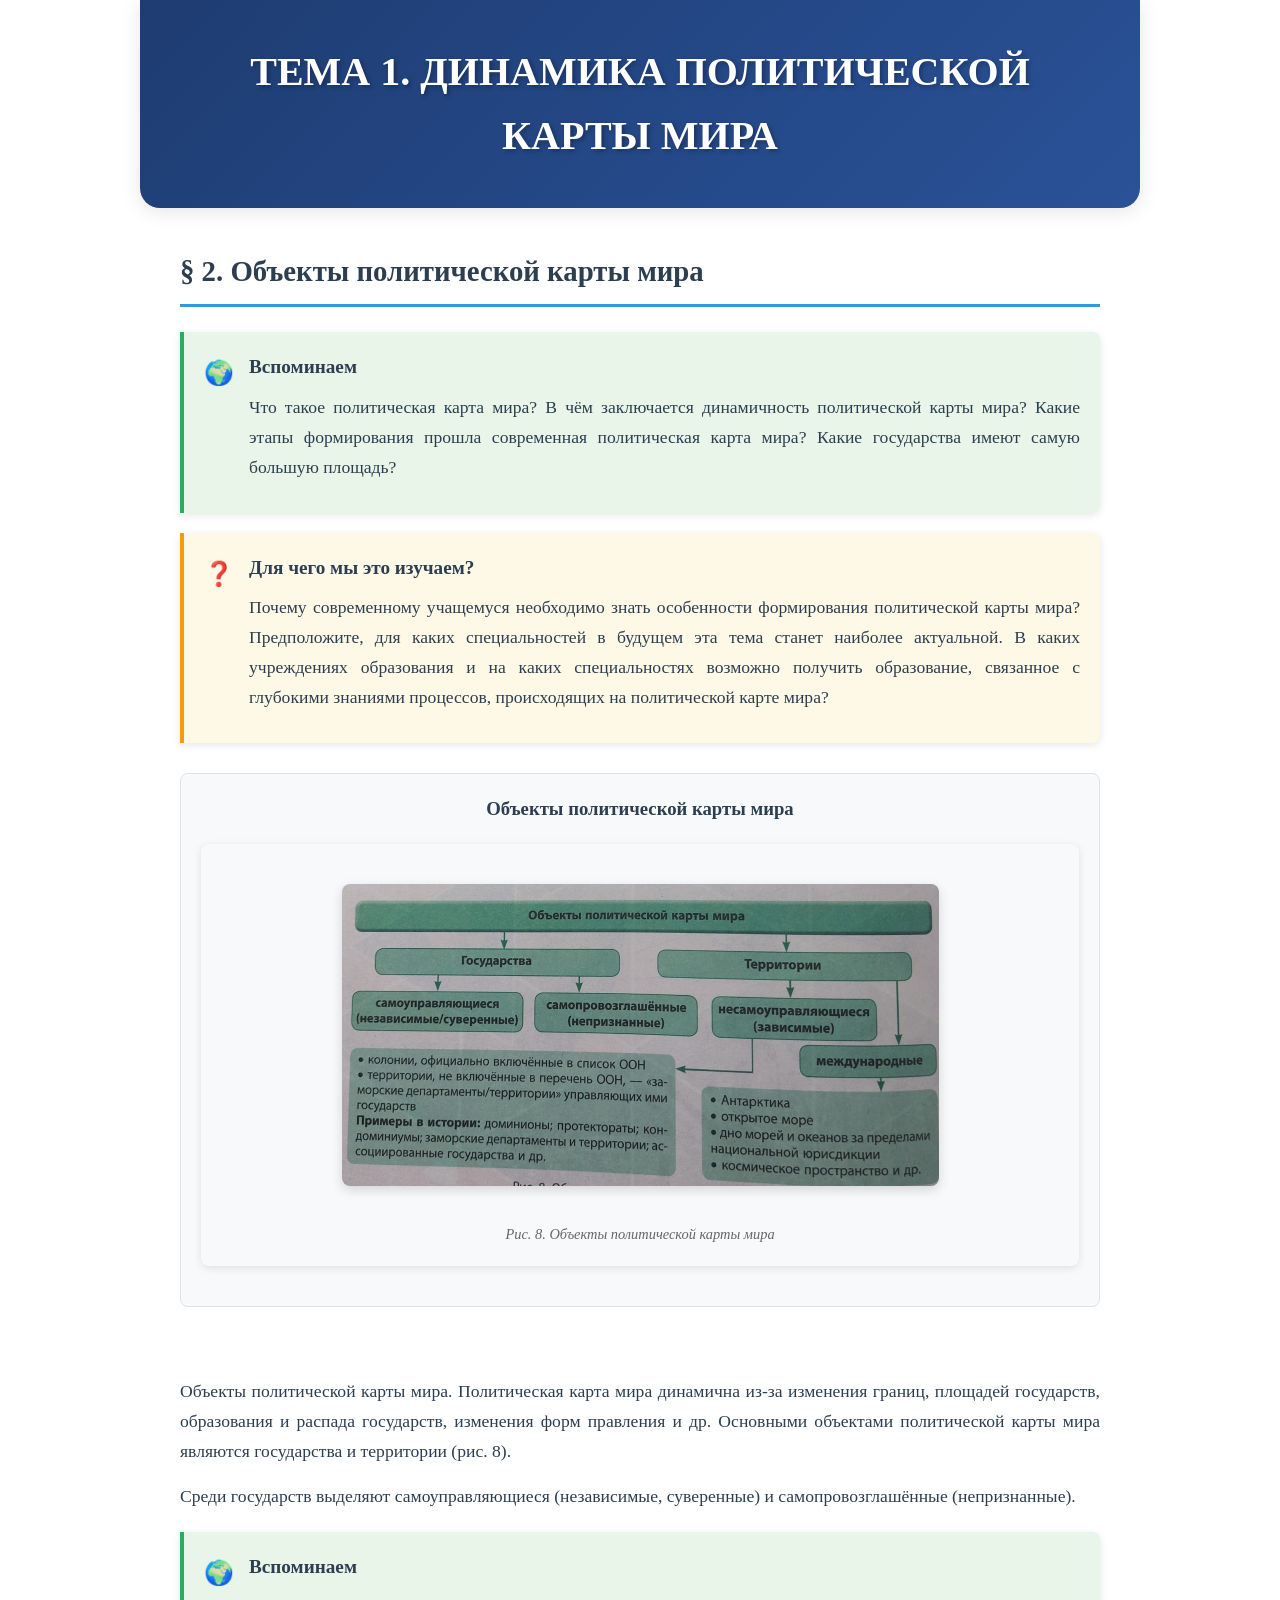
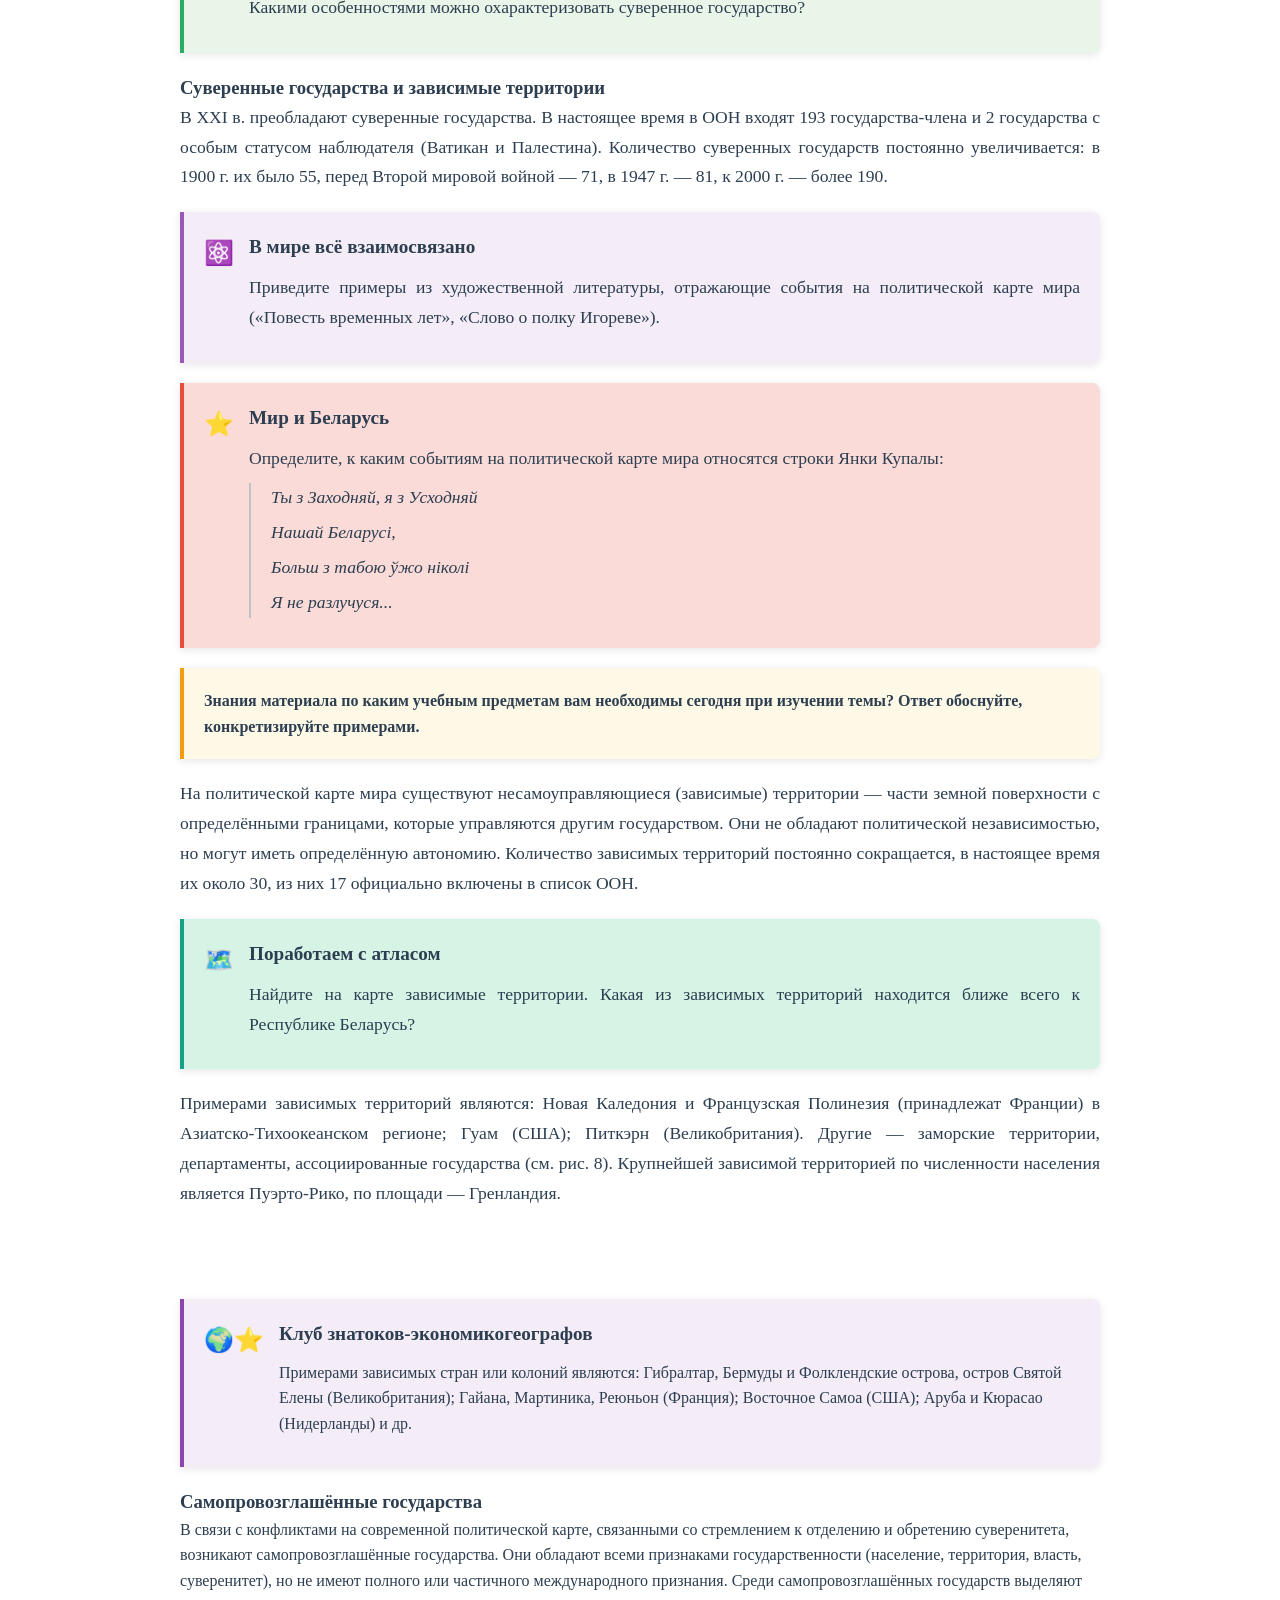
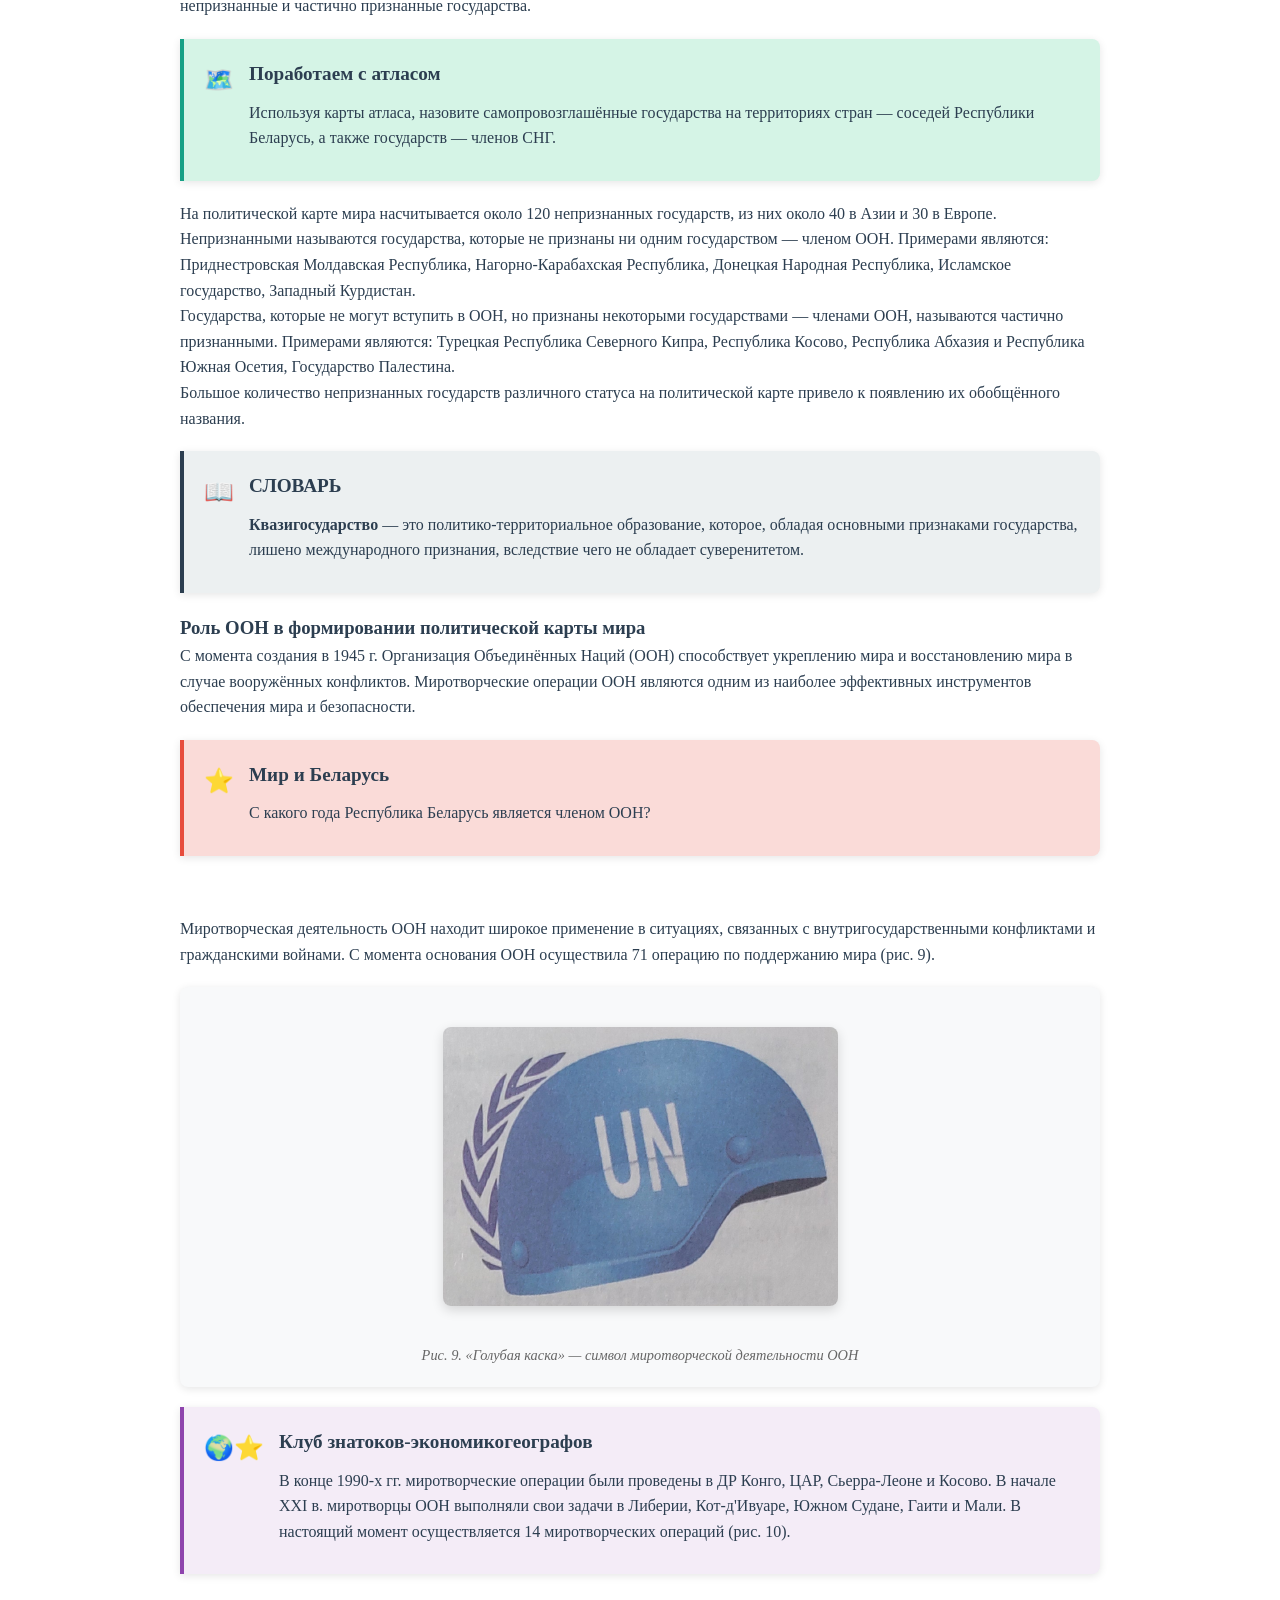
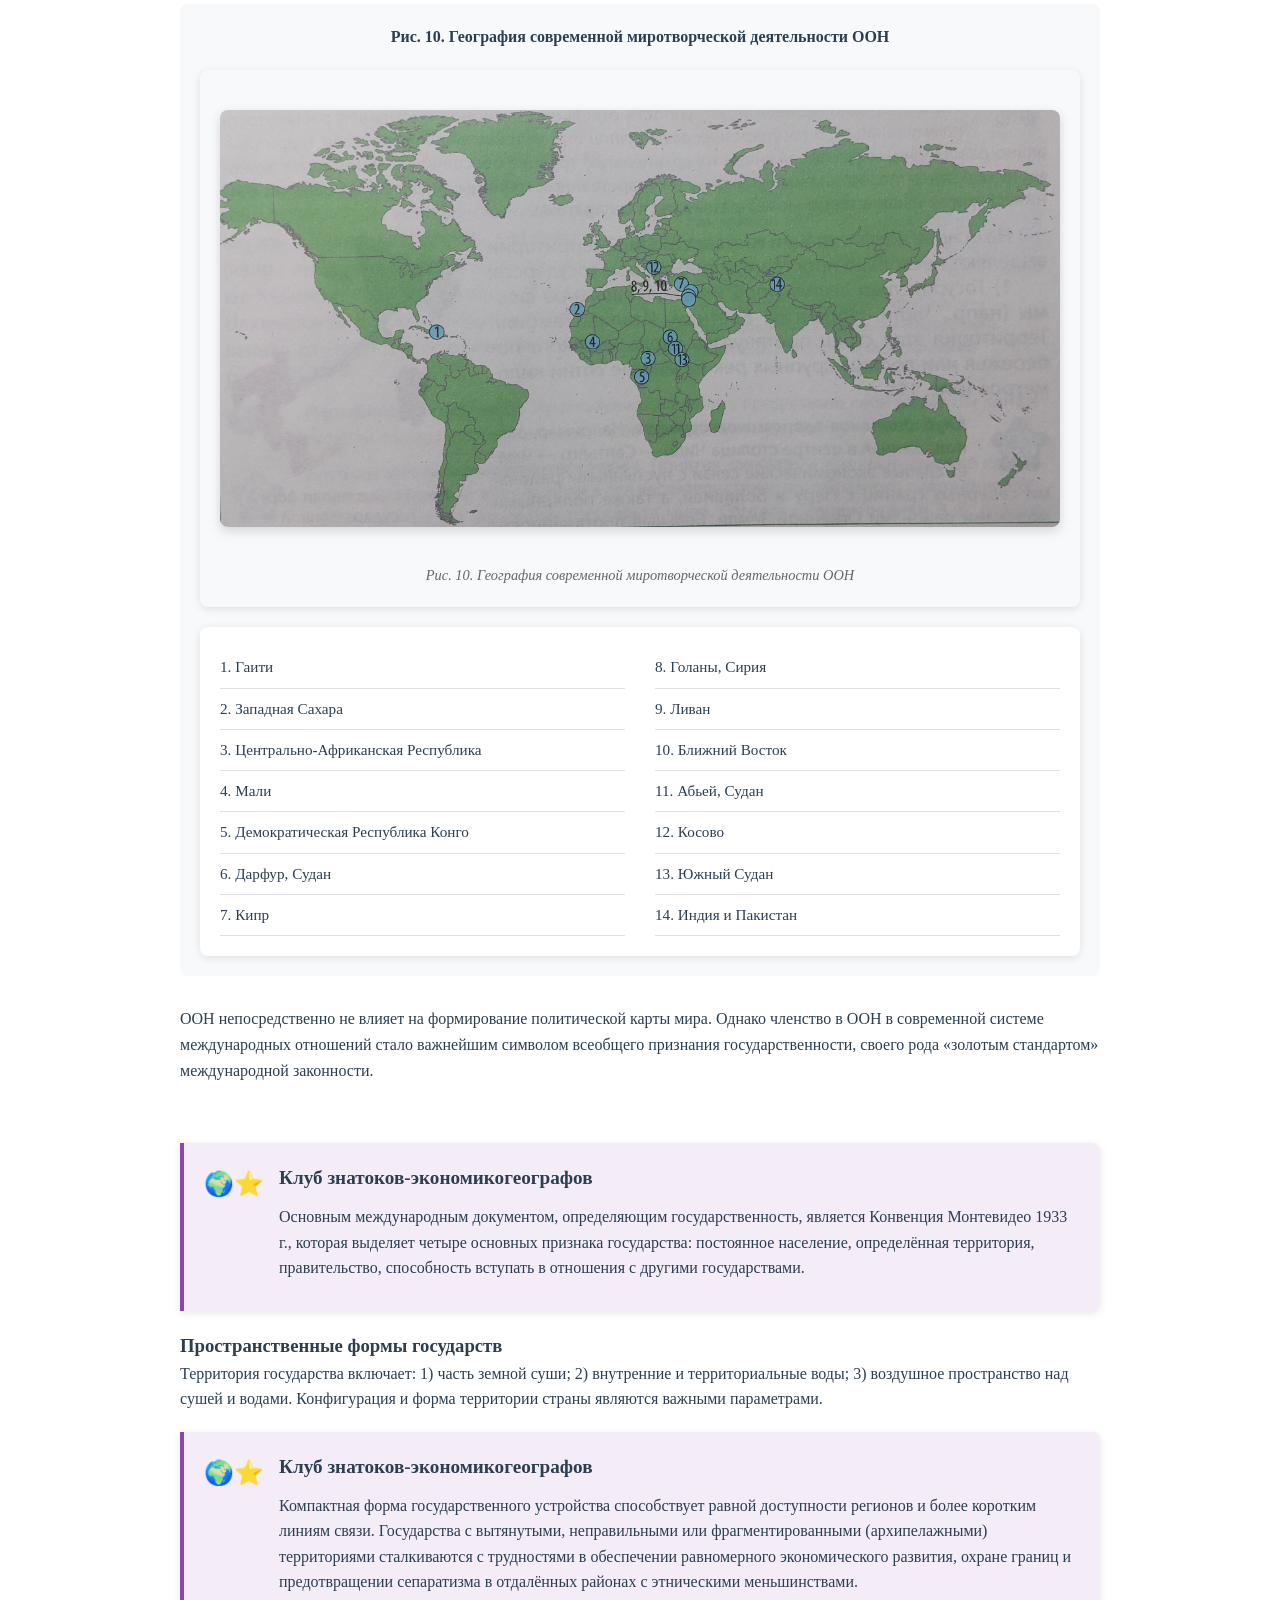
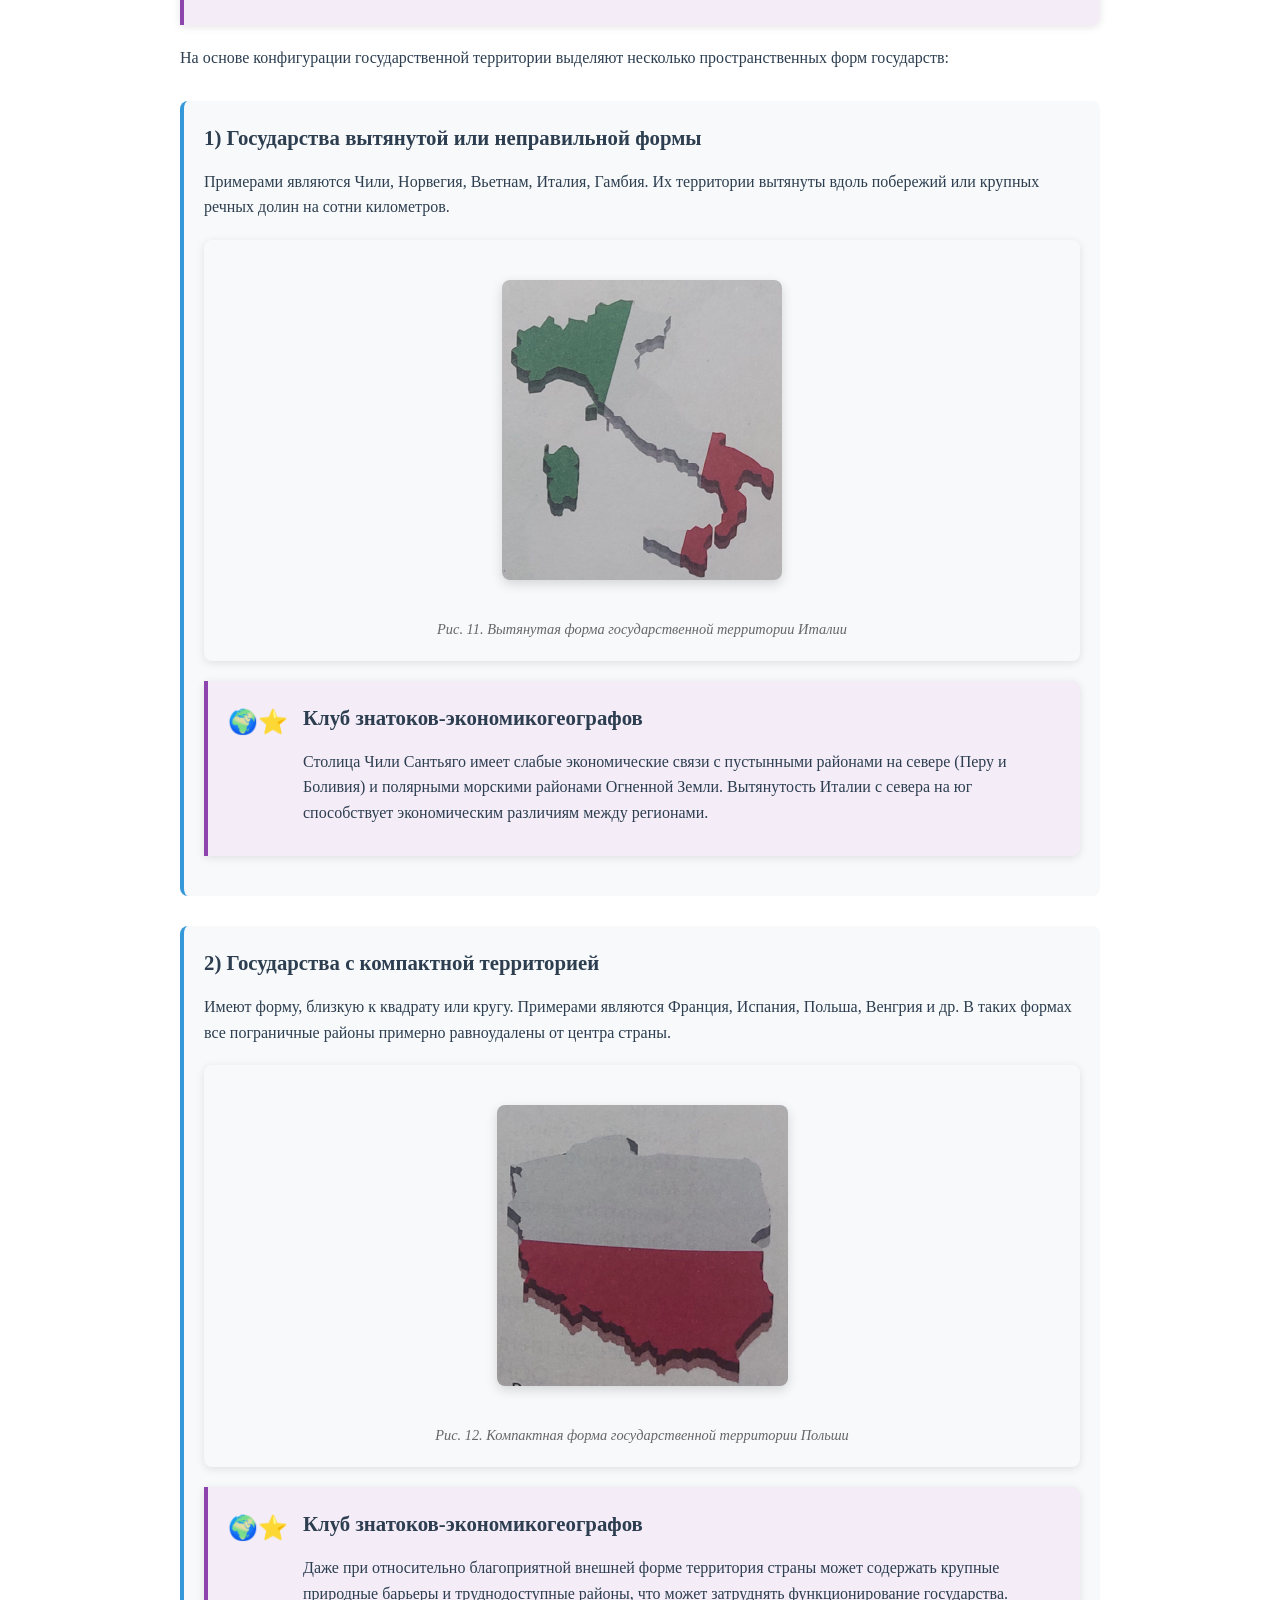
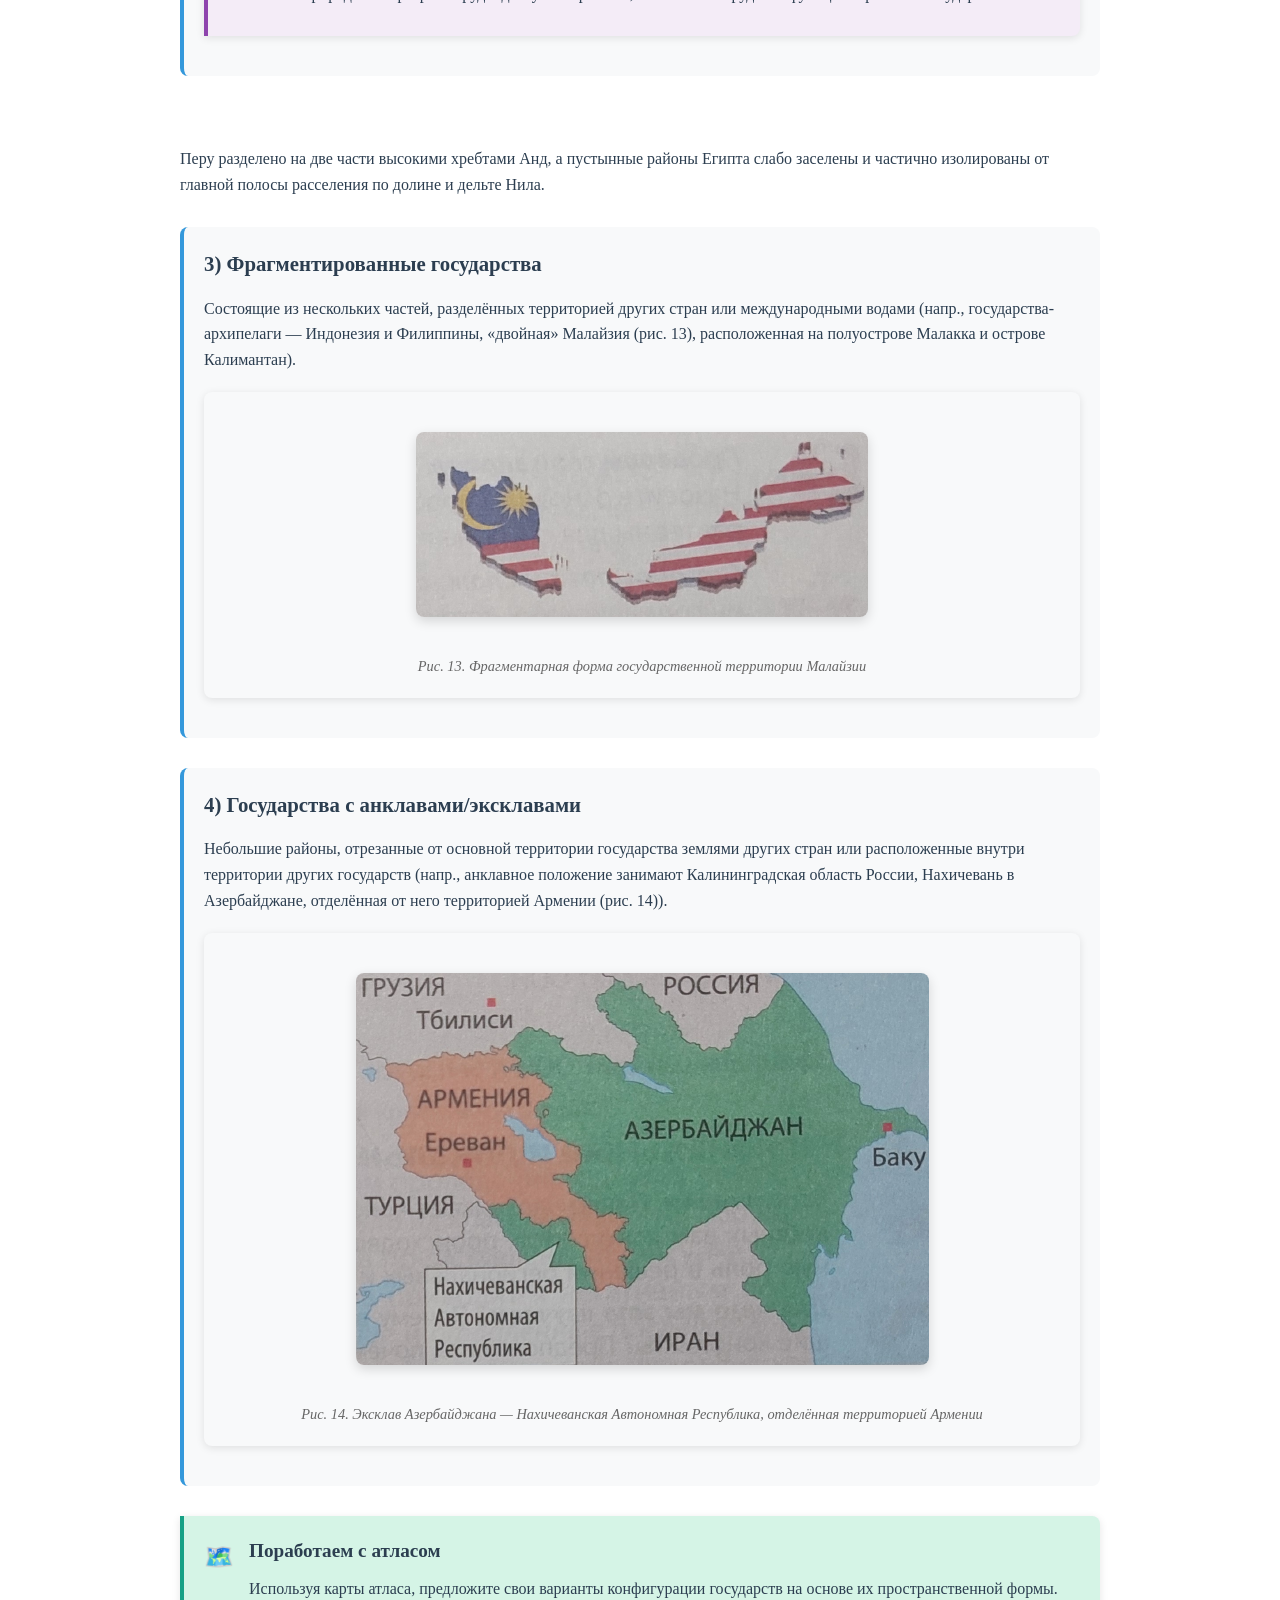
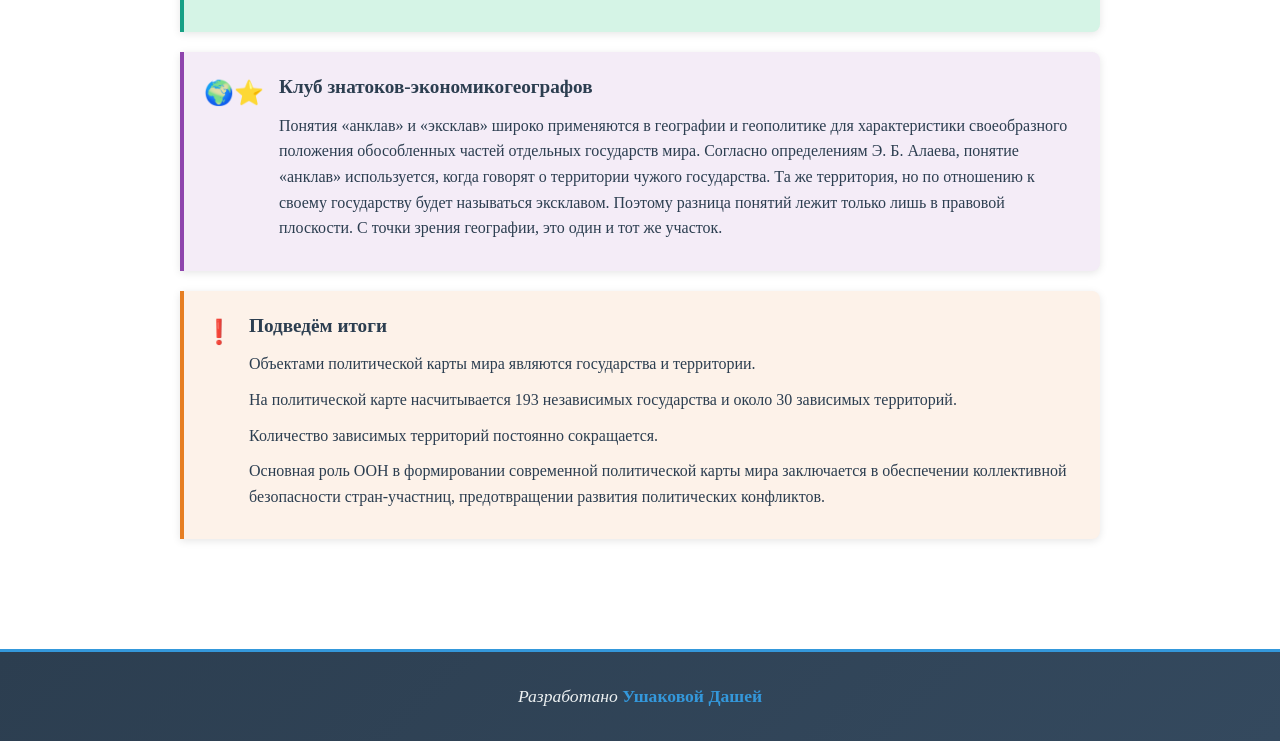
<file: index.html>
<!DOCTYPE html>
<html lang="ru">
<head>
    <meta charset="UTF-8">
    <meta name="viewport" content="width=device-width, initial-scale=1.0">
    <title>Динамика политической карты мира - Онлайн учебник</title>
    <meta name="description" content="Интерактивный онлайн учебник по географии. Тема: Динамика политической карты мира. Объекты политической карты, формы государств, миротворческие операции ООН.">
    <meta name="keywords" content="география, политическая карта мира, государства, территории, ООН, миротворческие операции, учебник, онлайн">
    <meta name="author" content="Ушакова Даша">
    <meta property="og:title" content="Динамика политической карты мира - Онлайн учебник">
    <meta property="og:description" content="Интерактивный онлайн учебник по географии. Изучайте объекты политической карты мира в удобном формате.">
    <meta property="og:type" content="website">
    <meta property="og:url" content="https://your-username.github.io/web-page/">
    <link rel="stylesheet" href="styles.css">
    <link rel="icon" type="image/svg+xml" href="data:image/svg+xml,%3Csvg xmlns='http://www.w3.org/2000/svg' viewBox='0 0 100 100'%3E%3Ctext y='.9em' font-size='90'%3E🌍%3C/text%3E%3C/svg%3E">
</head>
<body>
    <div class="textbook-container">
        <!-- Main Content -->
        <main class="textbook-content">
            <div class="page-header">
                <h1 class="main-title">ТЕМА 1. ДИНАМИКА ПОЛИТИЧЕСКОЙ КАРТЫ МИРА</h1>
            </div>

            <!-- Section 2: Objects of Political Map -->
            <section id="section2" class="textbook-section">
                <h2 class="section-title">§ 2. Объекты политической карты мира</h2>
                
                <div class="content-block">
                    <div class="recall-box">
                        <div class="icon">🌍</div>
                        <div class="content">
                            <h4>Вспоминаем</h4>
                            <p>Что такое политическая карта мира? В чём заключается динамичность политической карты мира? Какие этапы формирования прошла современная политическая карта мира? Какие государства имеют самую большую площадь?</p>
                        </div>
                    </div>

                    <div class="question-box">
                        <div class="icon">❓</div>
                        <div class="content">
                            <h4>Для чего мы это изучаем?</h4>
                            <p>Почему современному учащемуся необходимо знать особенности формирования политической карты мира? Предположите, для каких специальностей в будущем эта тема станет наиболее актуальной. В каких учреждениях образования и на каких специальностях возможно получить образование, связанное с глубокими знаниями процессов, происходящих на политической карте мира?</p>
                        </div>
                    </div>
                </div>

                <div class="diagram-container">
                    <h3>Объекты политической карты мира</h3>
                    <div class="figure-container">
                        <img src="pics/0.png" alt="Объекты политической карты мира" class="textbook-image">
                        <div class="figure-caption">Рис. 8. Объекты политической карты мира</div>
                    </div>
                </div>
            </section>

            <!-- Page 15 Content -->
            <section class="textbook-section">
                
                <div class="content-block">
                    <p>Объекты политической карты мира. Политическая карта мира динамична из-за изменения границ, площадей государств, образования и распада государств, изменения форм правления и др. Основными объектами политической карты мира являются государства и территории (рис. 8).</p>
                    
                    <p>Среди государств выделяют самоуправляющиеся (независимые, суверенные) и самопровозглашённые (непризнанные).</p>

                    <div class="recall-box">
                        <div class="icon">🌍</div>
                        <div class="content">
                            <h4>Вспоминаем</h4>
                            <p>Какими особенностями можно охарактеризовать суверенное государство?</p>
                        </div>
                    </div>

                    <h3>Суверенные государства и зависимые территории</h3>
                    <p>В XXI в. преобладают суверенные государства. В настоящее время в ООН входят 193 государства-члена и 2 государства с особым статусом наблюдателя (Ватикан и Палестина). Количество суверенных государств постоянно увеличивается: в 1900 г. их было 55, перед Второй мировой войной — 71, в 1947 г. — 81, к 2000 г. — более 190.</p>

                    <div class="interconnected-box">
                        <div class="icon">⚛️</div>
                        <div class="content">
                            <h4>В мире всё взаимосвязано</h4>
                            <p>Приведите примеры из художественной литературы, отражающие события на политической карте мира («Повесть временных лет», «Слово о полку Игореве»).</p>
                        </div>
                    </div>

                    <div class="belarus-box">
                        <div class="icon">⭐</div>
                        <div class="content">
                            <h4>Мир и Беларусь</h4>
                            <p>Определите, к каким событиям на политической карте мира относятся строки Янки Купалы:</p>
                            <div class="poetry">
                                <p>Ты з Заходняй, я з Усходняй</p>
                                <p>Нашай Беларусі,</p>
                                <p>Больш з табою ўжо ніколі</p>
                                <p>Я не разлучуся...</p>
                            </div>
                        </div>
                    </div>

                    <div class="question-box">
                        <h4>Знания материала по каким учебным предметам вам необходимы сегодня при изучении темы? Ответ обоснуйте, конкретизируйте примерами.</h4>
                    </div>

                    <p>На политической карте мира существуют несамоуправляющиеся (зависимые) территории — части земной поверхности с определёнными границами, которые управляются другим государством. Они не обладают политической независимостью, но могут иметь определённую автономию. Количество зависимых территорий постоянно сокращается, в настоящее время их около 30, из них 17 официально включены в список ООН.</p>

                    <div class="atlas-box">
                        <div class="icon">🗺️</div>
                        <div class="content">
                            <h4>Поработаем с атласом</h4>
                            <p>Найдите на карте зависимые территории. Какая из зависимых территорий находится ближе всего к Республике Беларусь?</p>
                        </div>
                    </div>

                    <p>Примерами зависимых территорий являются: Новая Каледония и Французская Полинезия (принадлежат Франции) в Азиатско-Тихоокеанском регионе; Гуам (США); Питкэрн (Великобритания). Другие — заморские территории, департаменты, ассоциированные государства (см. рис. 8). Крупнейшей зависимой территорией по численности населения является Пуэрто-Рико, по площади — Гренландия.</p>
                </div>
            </section>

            <!-- Page 16 Content -->
            <section class="textbook-section">

                <div class="expert-club">
                    <div class="icon">🌍⭐</div>
                    <div class="content">
                        <h4>Клуб знатоков-экономикогеографов</h4>
                        <p>Примерами зависимых стран или колоний являются: Гибралтар, Бермуды и Фолклендские острова, остров Святой Елены (Великобритания); Гайана, Мартиника, Реюньон (Франция); Восточное Самоа (США); Аруба и Кюрасао (Нидерланды) и др.</p>
                    </div>
                </div>

                <h3>Самопровозглашённые государства</h3>
                <p>В связи с конфликтами на современной политической карте, связанными со стремлением к отделению и обретению суверенитета, возникают самопровозглашённые государства. Они обладают всеми признаками государственности (население, территория, власть, суверенитет), но не имеют полного или частичного международного признания. Среди самопровозглашённых государств выделяют непризнанные и частично признанные государства.</p>

                <div class="atlas-box">
                    <div class="icon">🗺️</div>
                    <div class="content">
                        <h4>Поработаем с атласом</h4>
                        <p>Используя карты атласа, назовите самопровозглашённые государства на территориях стран — соседей Республики Беларусь, а также государств — членов СНГ.</p>
                    </div>
                </div>

                <p>На политической карте мира насчитывается около 120 непризнанных государств, из них около 40 в Азии и 30 в Европе. Непризнанными называются государства, которые не признаны ни одним государством — членом ООН. Примерами являются: Приднестровская Молдавская Республика, Нагорно-Карабахская Республика, Донецкая Народная Республика, Исламское государство, Западный Курдистан.</p>

                <p>Государства, которые не могут вступить в ООН, но признаны некоторыми государствами — членами ООН, называются частично признанными. Примерами являются: Турецкая Республика Северного Кипра, Республика Косово, Республика Абхазия и Республика Южная Осетия, Государство Палестина.</p>

                <p>Большое количество непризнанных государств различного статуса на политической карте привело к появлению их обобщённого названия.</p>

                <div class="dictionary-box">
                    <div class="icon">📖</div>
                    <div class="content">
                        <h4>СЛОВАРЬ</h4>
                        <p><strong>Квазигосударство</strong> — это политико-территориальное образование, которое, обладая основными признаками государства, лишено международного признания, вследствие чего не обладает суверенитетом.</p>
                    </div>
                </div>

                <h3>Роль ООН в формировании политической карты мира</h3>
                <p>С момента создания в 1945 г. Организация Объединённых Наций (ООН) способствует укреплению мира и восстановлению мира в случае вооружённых конфликтов. Миротворческие операции ООН являются одним из наиболее эффективных инструментов обеспечения мира и безопасности.</p>

                <div class="belarus-box">
                    <div class="icon">⭐</div>
                    <div class="content">
                        <h4>Мир и Беларусь</h4>
                        <p>С какого года Республика Беларусь является членом ООН?</p>
                    </div>
                </div>
            </section>

            <!-- Page 17 Content -->
            <section class="textbook-section">

                <p>Миротворческая деятельность ООН находит широкое применение в ситуациях, связанных с внутригосударственными конфликтами и гражданскими войнами. С момента основания ООН осуществила 71 операцию по поддержанию мира (рис. 9).</p>

                <div class="figure-container">
                    <img src="pics/2.png" alt="Голубая каска ООН" class="textbook-image">
                    <div class="figure-caption">Рис. 9. «Голубая каска» — символ миротворческой деятельности ООН</div>
                </div>

                <div class="expert-club">
                    <div class="icon">🌍⭐</div>
                    <div class="content">
                        <h4>Клуб знатоков-экономикогеографов</h4>
                        <p>В конце 1990-х гг. миротворческие операции были проведены в ДР Конго, ЦАР, Сьерра-Леоне и Косово. В начале ХХІ в. миротворцы ООН выполняли свои задачи в Либерии, Кот-д'Ивуаре, Южном Судане, Гаити и Мали. В настоящий момент осуществляется 14 миротворческих операций (рис. 10).</p>
                    </div>
                </div>

                <div class="peacekeeping-map">
                    <h4>Рис. 10. География современной миротворческой деятельности ООН</h4>
                    <div class="figure-container">
                        <img src="pics/1.png" alt="География миротворческой деятельности ООН" class="textbook-image">
                        <div class="figure-caption">Рис. 10. География современной миротворческой деятельности ООН</div>
                    </div>
                    
                    <div class="peacekeeping-list">
                        <div class="list-column">
                            <div class="list-item">1. Гаити</div>
                            <div class="list-item">2. Западная Сахара</div>
                            <div class="list-item">3. Центрально-Африканская Республика</div>
                            <div class="list-item">4. Мали</div>
                            <div class="list-item">5. Демократическая Республика Конго</div>
                            <div class="list-item">6. Дарфур, Судан</div>
                            <div class="list-item">7. Кипр</div>
                        </div>
                        <div class="list-column">
                            <div class="list-item">8. Голаны, Сирия</div>
                            <div class="list-item">9. Ливан</div>
                            <div class="list-item">10. Ближний Восток</div>
                            <div class="list-item">11. Абьей, Судан</div>
                            <div class="list-item">12. Косово</div>
                            <div class="list-item">13. Южный Судан</div>
                            <div class="list-item">14. Индия и Пакистан</div>
                        </div>
                    </div>
                </div>

                <p>ООН непосредственно не влияет на формирование политической карты мира. Однако членство в ООН в современной системе международных отношений стало важнейшим символом всеобщего признания государственности, своего рода «золотым стандартом» международной законности.</p>
            </section>

            <!-- Page 18 Content -->
            <section class="textbook-section">

                <div class="expert-club">
                    <div class="icon">🌍⭐</div>
                    <div class="content">
                        <h4>Клуб знатоков-экономикогеографов</h4>
                        <p>Основным международным документом, определяющим государственность, является Конвенция Монтевидео 1933 г., которая выделяет четыре основных признака государства: постоянное население, определённая территория, правительство, способность вступать в отношения с другими государствами.</p>
                    </div>
                </div>

                <h3>Пространственные формы государств</h3>
                <p>Территория государства включает: 1) часть земной суши; 2) внутренние и территориальные воды; 3) воздушное пространство над сушей и водами. Конфигурация и форма территории страны являются важными параметрами.</p>

                <div class="expert-club">
                    <div class="icon">🌍⭐</div>
                    <div class="content">
                        <h4>Клуб знатоков-экономикогеографов</h4>
                        <p>Компактная форма государственного устройства способствует равной доступности регионов и более коротким линиям связи. Государства с вытянутыми, неправильными или фрагментированными (архипелажными) территориями сталкиваются с трудностями в обеспечении равномерного экономического развития, охране границ и предотвращении сепаратизма в отдалённых районах с этническими меньшинствами.</p>
                    </div>
                </div>

                <p>На основе конфигурации государственной территории выделяют несколько пространственных форм государств:</p>

                <div class="state-forms">
                    <div class="state-form">
                        <h4>1) Государства вытянутой или неправильной формы</h4>
                        <p>Примерами являются Чили, Норвегия, Вьетнам, Италия, Гамбия. Их территории вытянуты вдоль побережий или крупных речных долин на сотни километров.</p>
                        
                        <div class="figure-container">
                            <img src="pics/3.png" alt="Вытянутая форма территории Италии" class="textbook-image">
                            <div class="figure-caption">Рис. 11. Вытянутая форма государственной территории Италии</div>
                        </div>

                        <div class="expert-club">
                            <div class="icon">🌍⭐</div>
                            <div class="content">
                                <h4>Клуб знатоков-экономикогеографов</h4>
                                <p>Столица Чили Сантьяго имеет слабые экономические связи с пустынными районами на севере (Перу и Боливия) и полярными морскими районами Огненной Земли. Вытянутость Италии с севера на юг способствует экономическим различиям между регионами.</p>
                            </div>
                        </div>
                    </div>

                    <div class="state-form">
                        <h4>2) Государства с компактной территорией</h4>
                        <p>Имеют форму, близкую к квадрату или кругу. Примерами являются Франция, Испания, Польша, Венгрия и др. В таких формах все пограничные районы примерно равноудалены от центра страны.</p>
                        
                        <div class="figure-container">
                            <img src="pics/4.png" alt="Компактная форма территории Польши" class="textbook-image">
                            <div class="figure-caption">Рис. 12. Компактная форма государственной территории Польши</div>
                        </div>

                        <div class="expert-club">
                            <div class="icon">🌍⭐</div>
                            <div class="content">
                                <h4>Клуб знатоков-экономикогеографов</h4>
                                <p>Даже при относительно благоприятной внешней форме территория страны может содержать крупные природные барьеры и труднодоступные районы, что может затруднять функционирование государства.</p>
                            </div>
                        </div>
                    </div>
                </div>
            </section>

            <!-- Page 19 Content -->
            <section class="textbook-section">

                <p>Перу разделено на две части высокими хребтами Анд, а пустынные районы Египта слабо заселены и частично изолированы от главной полосы расселения по долине и дельте Нила.</p>

                <div class="state-forms">
                    <div class="state-form">
                        <h4>3) Фрагментированные государства</h4>
                        <p>Состоящие из нескольких частей, разделённых территорией других стран или международными водами (напр., государства-архипелаги — Индонезия и Филиппины, «двойная» Малайзия (рис. 13), расположенная на полуострове Малакка и острове Калимантан).</p>
                        
                        <div class="figure-container">
                            <img src="pics/5.png" alt="Фрагментарная форма территории Малайзии" class="textbook-image">
                            <div class="figure-caption">Рис. 13. Фрагментарная форма государственной территории Малайзии</div>
                        </div>
                    </div>

                    <div class="state-form">
                        <h4>4) Государства с анклавами/эксклавами</h4>
                        <p>Небольшие районы, отрезанные от основной территории государства землями других стран или расположенные внутри территории других государств (напр., анклавное положение занимают Калининградская область России, Нахичевань в Азербайджане, отделённая от него территорией Армении (рис. 14)).</p>
                        
                        <div class="figure-container">
                            <img src="pics/6.png" alt="Эксклав Азербайджана - Нахичевань" class="textbook-image">
                            <div class="figure-caption">Рис. 14. Эксклав Азербайджана — Нахичеванская Автономная Республика, отделённая территорией Армении</div>
                        </div>
                    </div>
                </div>

                <div class="atlas-box">
                    <div class="icon">🗺️</div>
                    <div class="content">
                        <h4>Поработаем с атласом</h4>
                        <p>Используя карты атласа, предложите свои варианты конфигурации государств на основе их пространственной формы.</p>
                    </div>
                </div>

                <div class="expert-club">
                    <div class="icon">🌍⭐</div>
                    <div class="content">
                        <h4>Клуб знатоков-экономикогеографов</h4>
                        <p>Понятия «анклав» и «эксклав» широко применяются в географии и геополитике для характеристики своеобразного положения обособленных частей отдельных государств мира. Согласно определениям Э. Б. Алаева, понятие «анклав» используется, когда говорят о территории чужого государства. Та же территория, но по отношению к своему государству будет называться эксклавом. Поэтому разница понятий лежит только лишь в правовой плоскости. С точки зрения географии, это один и тот же участок.</p>
                    </div>
                </div>

                <div class="summary-box">
                    <div class="icon">❗</div>
                    <div class="content">
                        <h4>Подведём итоги</h4>
                        <p>Объектами политической карты мира являются государства и территории.</p>
                        <p>На политической карте насчитывается 193 независимых государства и около 30 зависимых территорий.</p>
                        <p>Количество зависимых территорий постоянно сокращается.</p>
                        <p>Основная роль ООН в формировании современной политической карты мира заключается в обеспечении коллективной безопасности стран-участниц, предотвращении развития политических конфликтов.</p>
                    </div>
                </div>
            </section>
        </main>
        
        <footer class="page-footer">
            <div class="footer-content">
                <p class="author-signature">Разработано <strong>Ушаковой Дашей</strong></p>
            </div>
        </footer>
    </div>
    
    <script src="script.js"></script>
</body>
</html>
</file>
<file: styles.css>
/* Reset and base styles */
* {
    margin: 0;
    padding: 0;
    box-sizing: border-box;
}

body {
    font-family: 'Times New Roman', serif;
    line-height: 1.6;
    color: #2c3e50;
    background: #ffffff;
    min-height: 100vh;
}

/* Textbook container */
.textbook-container {
    min-height: 100vh;
    background: #ffffff;
}

/* Main Content */
.textbook-content {
    max-width: 1000px;
    margin: 0 auto;
    background: #ffffff;
    min-height: 100vh;
    padding: 0;
}

/* Page Header */
.page-header {
    background: linear-gradient(135deg, #1e3c72 0%, #2a5298 100%);
    color: white;
    padding: 40px;
    text-align: center;
    margin-bottom: 40px;
    border-radius: 0 0 20px 20px;
    box-shadow: 0 4px 20px rgba(0,0,0,0.1);
}

.main-title {
    font-size: 2.5rem;
    font-weight: bold;
    margin: 0;
    text-shadow: 2px 2px 4px rgba(0,0,0,0.3);
}

/* Textbook Sections */
.textbook-section {
    padding: 0 40px 40px;
    margin: 0 auto;
}

/* Textbook Images */
.textbook-image {
    max-width: 100%;
    height: auto;
    border-radius: 8px;
    box-shadow: 0 4px 12px rgba(0,0,0,0.15);
    transition: transform 0.3s ease, box-shadow 0.3s ease;
    margin: 20px 0;
}

.textbook-image:hover {
    transform: scale(1.02);
    box-shadow: 0 6px 20px rgba(0,0,0,0.2);
}

.section-title {
    font-size: 1.8rem;
    color: #2c3e50;
    margin-bottom: 25px;
    border-bottom: 3px solid #3498db;
    padding-bottom: 10px;
}

/* Content Blocks */
.content-block {
    margin-bottom: 30px;
}

.content-block p {
    font-size: 1.1rem;
    line-height: 1.7;
    margin-bottom: 15px;
    text-align: justify;
    color: #2c3e50;
}

/* Special Boxes */
.recall-box,
.question-box,
.interconnected-box,
.belarus-box,
.atlas-box,
.expert-club,
.dictionary-box,
.summary-box {
    background: #f8f9fa;
    border-left: 4px solid #3498db;
    padding: 20px;
    margin: 20px 0;
    border-radius: 0 8px 8px 0;
    display: flex;
    align-items: flex-start;
    gap: 15px;
    box-shadow: 0 2px 8px rgba(0,0,0,0.1);
    transition: transform 0.2s ease, box-shadow 0.2s ease;
}

.recall-box:hover,
.question-box:hover,
.interconnected-box:hover,
.belarus-box:hover,
.atlas-box:hover,
.expert-club:hover,
.dictionary-box:hover,
.summary-box:hover {
    transform: translateY(-2px);
    box-shadow: 0 4px 12px rgba(0,0,0,0.15);
}

.recall-box {
    border-left-color: #27ae60;
    background: #e8f5e8;
}

.question-box {
    border-left-color: #f39c12;
    background: #fef9e7;
}

.interconnected-box {
    border-left-color: #9b59b6;
    background: #f4ecf7;
}

.belarus-box {
    border-left-color: #e74c3c;
    background: #fadbd8;
}

.atlas-box {
    border-left-color: #16a085;
    background: #d5f4e6;
}

.expert-club {
    border-left-color: #8e44ad;
    background: #f4ecf7;
}

.dictionary-box {
    border-left-color: #2c3e50;
    background: #ecf0f1;
}

.summary-box {
    border-left-color: #e67e22;
    background: #fdf2e9;
}

.icon {
    font-size: 1.5rem;
    flex-shrink: 0;
    margin-top: 2px;
}

.content h4 {
    color: #2c3e50;
    margin-bottom: 10px;
    font-size: 1.2rem;
}

.content p {
    margin-bottom: 10px;
}

/* Poetry */
.poetry {
    font-style: italic;
    margin: 10px 0;
    padding-left: 20px;
    border-left: 2px solid #bdc3c7;
}

.poetry p {
    margin-bottom: 5px;
}

/* Diagram */
.diagram-container {
    margin: 30px 0;
    padding: 20px;
    background: #f8f9fa;
    border-radius: 8px;
    border: 1px solid #dee2e6;
}

.diagram-container h3 {
    color: #2c3e50;
    margin-bottom: 20px;
    text-align: center;
}

/* Simple Diagram Styles */
.simple-diagram {
    background: white;
    border-radius: 8px;
    padding: 30px;
    box-shadow: 0 2px 8px rgba(0,0,0,0.1);
}

.diagram-main {
    text-align: center;
    margin-bottom: 30px;
    padding: 20px;
    background: linear-gradient(135deg, #1e3c72 0%, #2a5298 100%);
    color: white;
    border-radius: 8px;
    box-shadow: 0 4px 12px rgba(0,0,0,0.15);
}

.diagram-main h4 {
    margin: 0;
    font-size: 1.4rem;
    font-weight: bold;
}

.diagram-branches {
    display: flex;
    gap: 30px;
    flex-wrap: wrap;
}

.branch {
    flex: 1;
    min-width: 300px;
    background: #f8f9fa;
    border-radius: 8px;
    padding: 20px;
    border: 2px solid #27ae60;
    box-shadow: 0 2px 8px rgba(0,0,0,0.1);
}

.branch-title {
    background: #27ae60;
    color: white;
    padding: 12px 20px;
    border-radius: 6px;
    font-weight: bold;
    font-size: 1.2rem;
    text-align: center;
    margin-bottom: 20px;
    box-shadow: 0 2px 4px rgba(0,0,0,0.1);
}

.branch-items {
    display: flex;
    flex-direction: column;
    gap: 15px;
}

.branch-item {
    background: white;
    padding: 15px;
    border-radius: 6px;
    border-left: 4px solid #27ae60;
    box-shadow: 0 1px 4px rgba(0,0,0,0.1);
    transition: transform 0.2s ease, box-shadow 0.2s ease;
}

.branch-item:hover {
    transform: translateY(-2px);
    box-shadow: 0 4px 8px rgba(0,0,0,0.15);
}

.branch-item strong {
    color: #2c3e50;
    display: block;
    margin-bottom: 10px;
    font-size: 1.1rem;
}

.branch-item ul {
    margin: 10px 0;
    padding-left: 20px;
}

.branch-item li {
    margin-bottom: 8px;
    line-height: 1.5;
    color: #555;
}

.examples {
    margin-top: 15px;
    padding: 12px;
    background: #e8f5e8;
    border-radius: 4px;
    border-left: 3px solid #27ae60;
    font-size: 0.95rem;
    line-height: 1.4;
}

.examples strong {
    color: #2c3e50;
    font-weight: bold;
}

.figure-caption {
    text-align: center;
    font-style: italic;
    color: #666;
    margin-top: 10px;
    font-size: 0.9rem;
}

/* Figure Container */
.figure-container {
    text-align: center;
    margin: 20px 0;
    padding: 20px;
    background: #f8f9fa;
    border-radius: 8px;
    box-shadow: 0 2px 8px rgba(0,0,0,0.1);
    transition: transform 0.2s ease, box-shadow 0.2s ease;
}

.figure-container:hover {
    transform: translateY(-2px);
    box-shadow: 0 4px 12px rgba(0,0,0,0.15);
}

/* World Map Container */
.world-map-container {
    background: #ffffff;
    border-radius: 8px;
    padding: 20px;
    margin: 20px 0;
    box-shadow: 0 2px 8px rgba(0,0,0,0.1);
    border: 1px solid #dee2e6;
}

/* SVG Animations */
svg {
    transition: transform 0.3s ease;
}

svg:hover {
    transform: scale(1.02);
}

.blue-helmet {
    font-size: 4rem;
    margin: 20px 0;
}

/* Peacekeeping Map */
.peacekeeping-map {
    margin: 30px 0;
    padding: 20px;
    background: #f8f9fa;
    border-radius: 8px;
}

.peacekeeping-map h4 {
    text-align: center;
    margin-bottom: 20px;
    color: #2c3e50;
}

.peacekeeping-list {
    display: flex;
    gap: 30px;
    justify-content: center;
    flex-wrap: wrap;
    margin-top: 20px;
    padding: 20px;
    background: white;
    border-radius: 8px;
    box-shadow: 0 2px 8px rgba(0,0,0,0.1);
}

.list-column {
    flex: 1;
    min-width: 200px;
}

.list-item {
    padding: 8px 0;
    border-bottom: 1px solid #dee2e6;
    font-size: 0.95rem;
    color: #2c3e50;
    transition: color 0.2s ease;
}

.list-item:hover {
    color: #3498db;
}

.map-legend {
    display: flex;
    gap: 30px;
    justify-content: center;
    flex-wrap: wrap;
}

.legend-column {
    flex: 1;
    min-width: 200px;
}

.legend-item {
    padding: 5px 0;
    border-bottom: 1px solid #dee2e6;
    font-size: 0.9rem;
}

/* State Forms */
.state-forms {
    margin: 30px 0;
}

.state-form {
    margin-bottom: 30px;
    padding: 20px;
    background: #f8f9fa;
    border-radius: 8px;
    border-left: 4px solid #3498db;
}

.state-form h4 {
    color: #2c3e50;
    margin-bottom: 15px;
    font-size: 1.3rem;
}

/* Page Footer */
.page-footer {
    background: linear-gradient(135deg, #2c3e50 0%, #34495e 100%);
    color: white;
    padding: 30px 0;
    margin-top: 50px;
    border-top: 3px solid #3498db;
}

.footer-content {
    max-width: 1000px;
    margin: 0 auto;
    text-align: center;
    padding: 0 40px;
}

.author-signature {
    font-size: 1.1rem;
    margin: 0;
    color: #ecf0f1;
    font-style: italic;
}

.author-signature strong {
    color: #3498db;
    font-weight: bold;
    font-style: normal;
}

/* Responsive Design */
@media (max-width: 1024px) {
    .textbook-section {
        padding: 0 20px 30px;
    }
    
    .page-header {
        padding: 30px 20px;
    }
    
    .main-title {
        font-size: 2rem;
    }
}

@media (max-width: 768px) {
    .textbook-section {
        padding: 0 15px 20px;
    }
    
    .page-header {
        padding: 15px;
    }
    
    .main-title {
        font-size: 1.5rem;
    }
    
    .section-title {
        font-size: 1.5rem;
    }
    
    .diagram-branches {
        flex-direction: column;
        gap: 20px;
    }
    
    .branch {
        min-width: auto;
    }
    
    .map-legend {
        flex-direction: column;
    }
    
    .peacekeeping-list {
        flex-direction: column;
        gap: 20px;
    }
    
    .recall-box,
    .question-box,
    .interconnected-box,
    .belarus-box,
    .atlas-box,
    .expert-club,
    .dictionary-box,
    .summary-box {
        flex-direction: column;
        text-align: center;
    }
    
    .icon {
        align-self: center;
    }
    
    .simple-diagram {
        padding: 20px;
    }
    
    .diagram-main h4 {
        font-size: 1.2rem;
    }
    
    .branch-title {
        font-size: 1.1rem;
        padding: 10px 15px;
    }
    
    .footer-content {
        padding: 0 20px;
    }
    
    .author-signature {
        font-size: 1rem;
    }
}

@media (max-width: 480px) {
    .page-number {
        position: static;
        display: inline-block;
        margin-bottom: 10px;
    }
    
    .main-title {
        font-size: 1.3rem;
    }
    
    .section-title {
        font-size: 1.3rem;
    }
    
    .content-block p {
        font-size: 1rem;
    }
}
</file>
